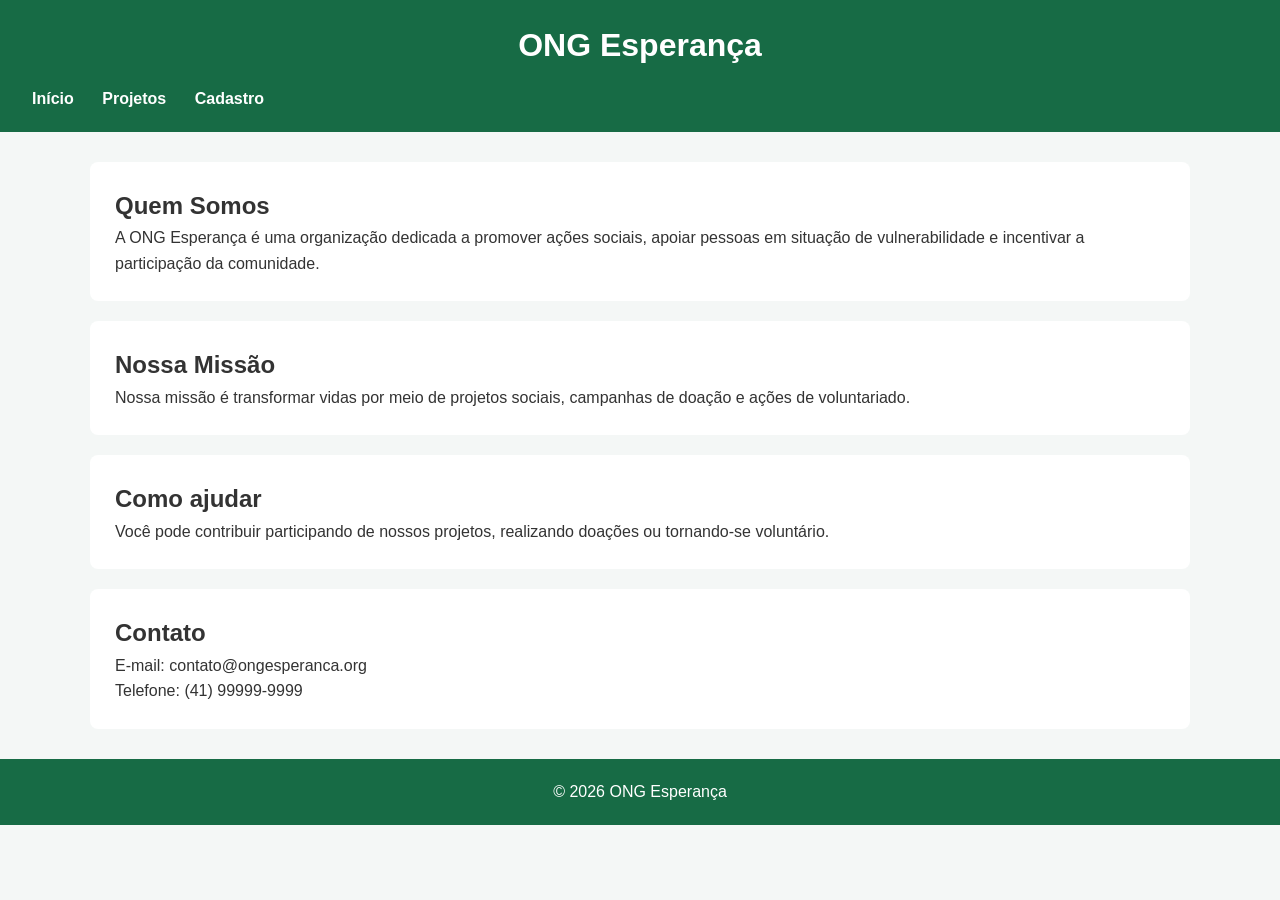
<file: index.html>
<!DOCTYPE html>
<html lang="pt-BR">
<head>
  <meta charset="UTF-8">
  <meta name="viewport" content="width=device-width, initial-scale=1.0">
  <title>ONG Esperança</title>
 <link rel="stylesheet" href="CSS/style.css">
</head>

<body>

  <header>
    <h1>ONG Esperança</h1>

    <nav aria-label="Navegação principal">
     <a href="index.html">Início</a>
<a href="html/projetos.html">Projetos</a>
<a href="html/cadastro.html">Cadastro</a>
    </nav>
  </header>

  <main>
    <section>
      <h2>Quem Somos</h2>
      <p>
        A ONG Esperança é uma organização dedicada a promover ações sociais,
        apoiar pessoas em situação de vulnerabilidade e incentivar a
        participação da comunidade.
      </p>
    </section>

    <section>
      <h2>Nossa Missão</h2>
      <p>
        Nossa missão é transformar vidas por meio de projetos sociais,
        campanhas de doação e ações de voluntariado.
      </p>
    </section>

    <section>
      <h2>Como ajudar</h2>
      <p>
        Você pode contribuir participando de nossos projetos, realizando
        doações ou tornando-se voluntário.
      </p>
    </section>

    <section>
      <h2>Contato</h2>
      <p>E-mail: contato@ongesperanca.org</p>
      <p>Telefone: (41) 99999-9999</p>
    </section>
  </main>

  <footer>
    <p>&copy; 2026 ONG Esperança</p>
  </footer>

<script src="JS/script.js"></script>
</body>
</html>
</file>
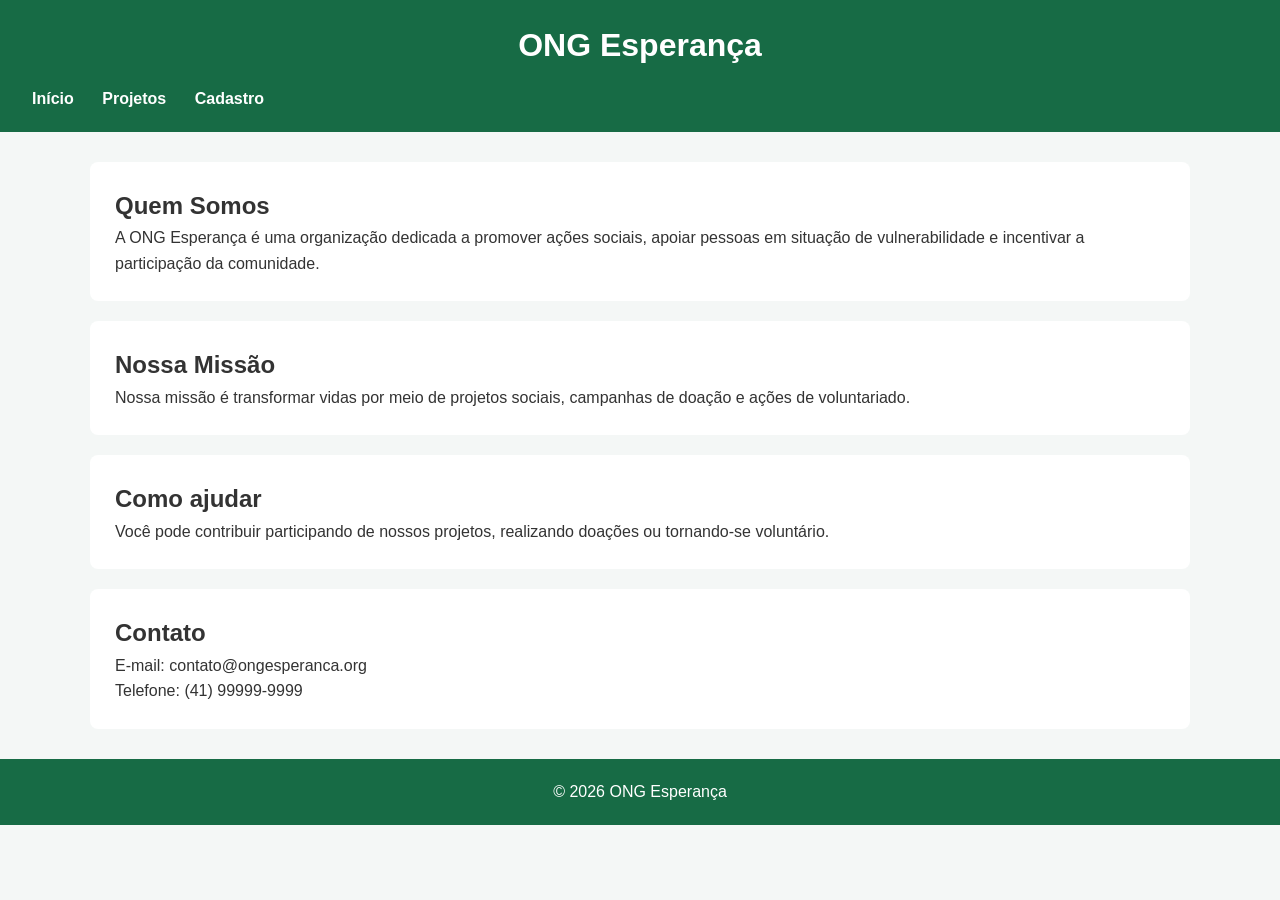
<file: html/index.html>
<!DOCTYPE html>
<html lang="pt-BR">
<head>
  <meta charset="UTF-8">
  <meta name="viewport" content="width=device-width, initial-scale=1.0">
  <title>ONG Esperança</title>
  <link rel="stylesheet" href="../CSS/style.css">
</head>

<body>

  <header>
    <h1>ONG Esperança</h1>

    <nav aria-label="Navegação principal">
      <a href="index.html">Início</a>
      <a href="projetos.html">Projetos</a>
      <a href="cadastro.html">Cadastro</a>
    </nav>
  </header>

  <main>
    <section>
      <h2>Quem Somos</h2>
      <p>
        A ONG Esperança é uma organização dedicada a promover ações sociais,
        apoiar pessoas em situação de vulnerabilidade e incentivar a
        participação da comunidade.
      </p>
    </section>

    <section>
      <h2>Nossa Missão</h2>
      <p>
        Nossa missão é transformar vidas por meio de projetos sociais,
        campanhas de doação e ações de voluntariado.
      </p>
    </section>

    <section>
      <h2>Como ajudar</h2>
      <p>
        Você pode contribuir participando de nossos projetos, realizando
        doações ou tornando-se voluntário.
      </p>
    </section>

    <section>
      <h2>Contato</h2>
      <p>E-mail: contato@ongesperanca.org</p>
      <p>Telefone: (41) 99999-9999</p>
    </section>
  </main>

  <footer>
    <p>&copy; 2026 ONG Esperança</p>
  </footer>

<script src="../JS/script.js"></script>
</body>
</html>
</file>
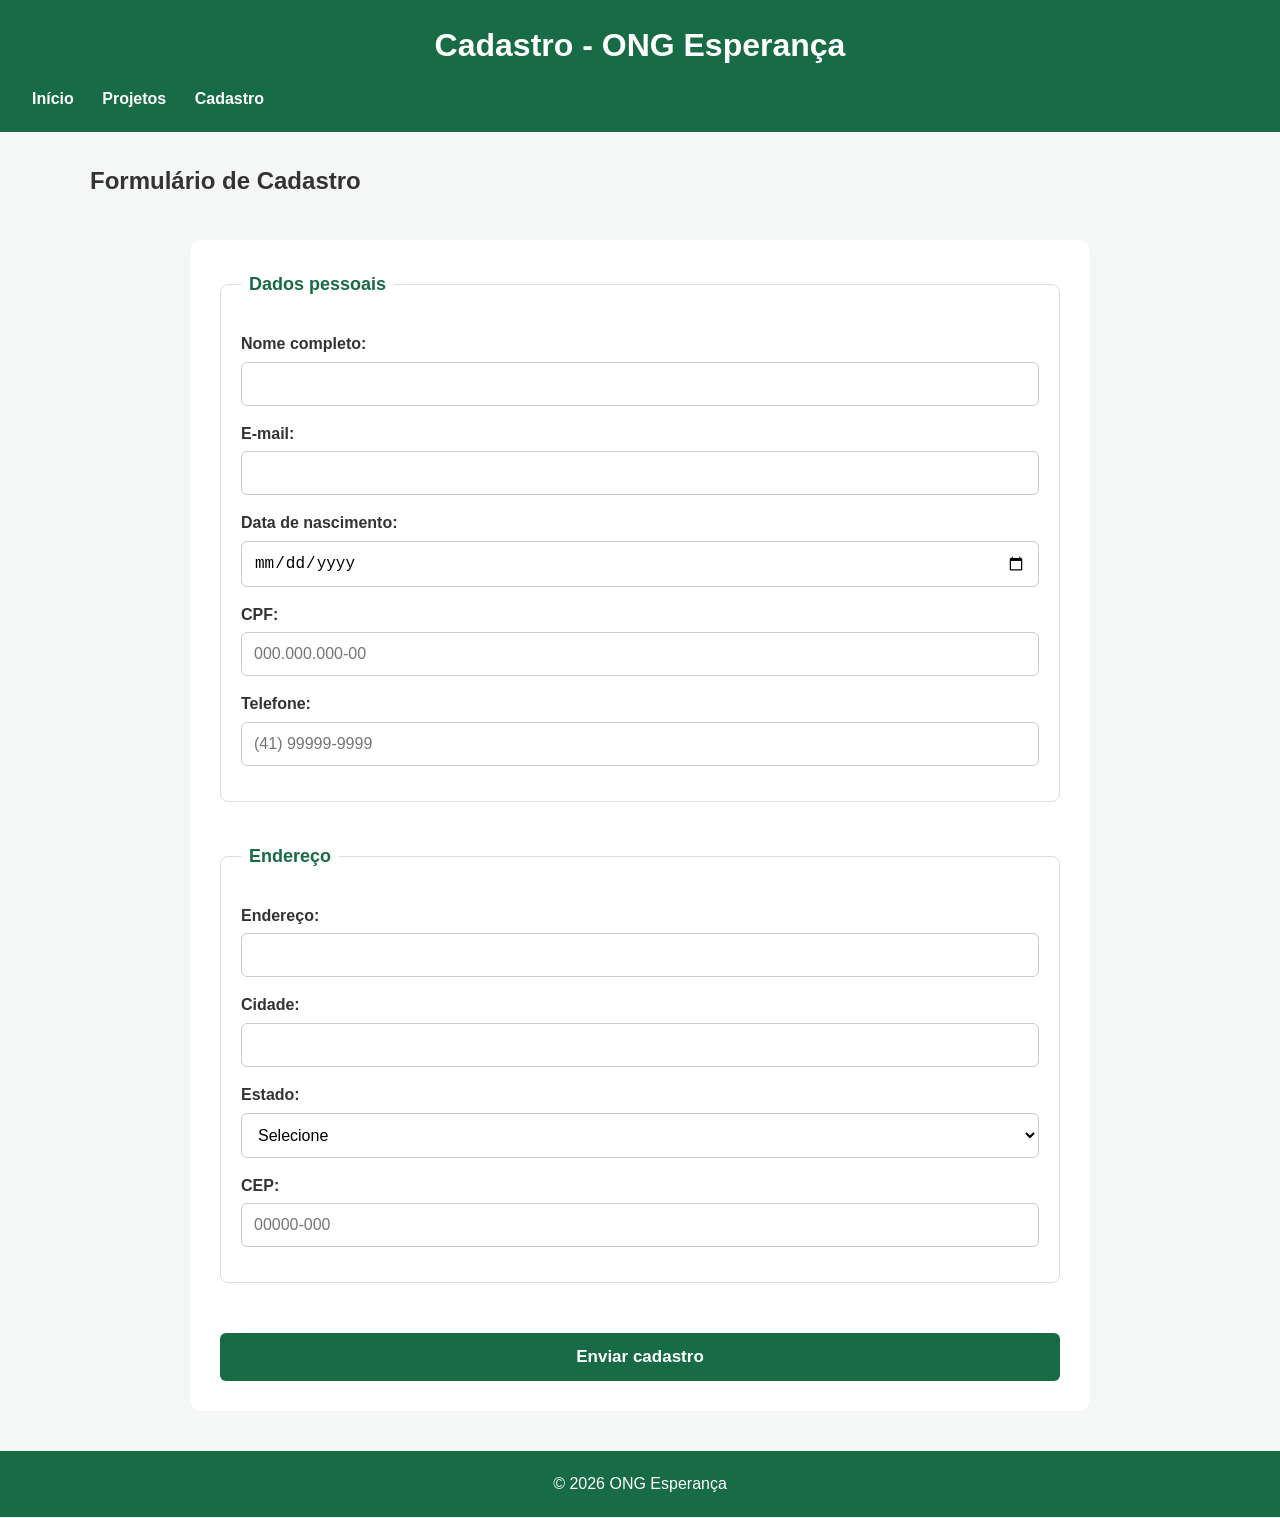
<file: html/cadastro.html>
<!DOCTYPE html>
<html lang="pt-BR">
<head>
  <meta charset="UTF-8">
  <meta name="viewport" content="width=device-width, initial-scale=1.0">
  <title>Cadastro - ONG Esperança</title>
  <link rel="stylesheet" href="../CSS/style.css">
</head>

<body>

  <header>
    <h1>Cadastro - ONG Esperança</h1>

    <nav aria-label="Navegação principal">
      <a href="../index.html">Início</a>
      <a href="projetos.html">Projetos</a>
      <a href="cadastro.html">Cadastro</a>
    </nav>
  </header>

  <main>
    <h2>Formulário de Cadastro</h2>

    <form id="form-cadastro">

      <fieldset>
        <legend>Dados pessoais</legend>

        <label for="nome">Nome completo:</label>
        <input type="text" id="nome" name="nome" required>

        <label for="email">E-mail:</label>
        <input type="email" id="email" name="email" required>

        <label for="nascimento">Data de nascimento:</label>
        <input type="date" id="nascimento" name="nascimento" required>

        <label for="cpf">CPF:</label>
        <input
          type="text"
          id="cpf"
          name="cpf"
          placeholder="000.000.000-00"
          pattern="[0-9]{3}\.[0-9]{3}\.[0-9]{3}-[0-9]{2}"
          required
        >

        <label for="telefone">Telefone:</label>
        <input
          type="tel"
          id="telefone"
          name="telefone"
          placeholder="(41) 99999-9999"
          pattern="\([0-9]{2}\) [0-9]{5}-[0-9]{4}"
          required
        >
      </fieldset>

      <fieldset>
        <legend>Endereço</legend>

        <label for="endereco">Endereço:</label>
        <input type="text" id="endereco" name="endereco" required>

        <label for="cidade">Cidade:</label>
        <input type="text" id="cidade" name="cidade" required>

        <label for="estado">Estado:</label>
        <select id="estado" name="estado" required>
          <option value="">Selecione</option>
          <option value="PR">Paraná</option>
          <option value="SC">Santa Catarina</option>
          <option value="SP">São Paulo</option>
          <option value="RJ">Rio de Janeiro</option>
        </select>

        <label for="cep">CEP:</label>
        <input
          type="text"
          id="cep"
          name="cep"
          placeholder="00000-000"
          pattern="[0-9]{5}-[0-9]{3}"
          required
        >
      </fieldset>

      <button type="submit">Enviar cadastro</button>

    </form>
  </main>

  <footer>
    <p>&copy; 2026 ONG Esperança</p>
  </footer>

<script src="../JS/script.js"></script>
</body>
</html>
</file>
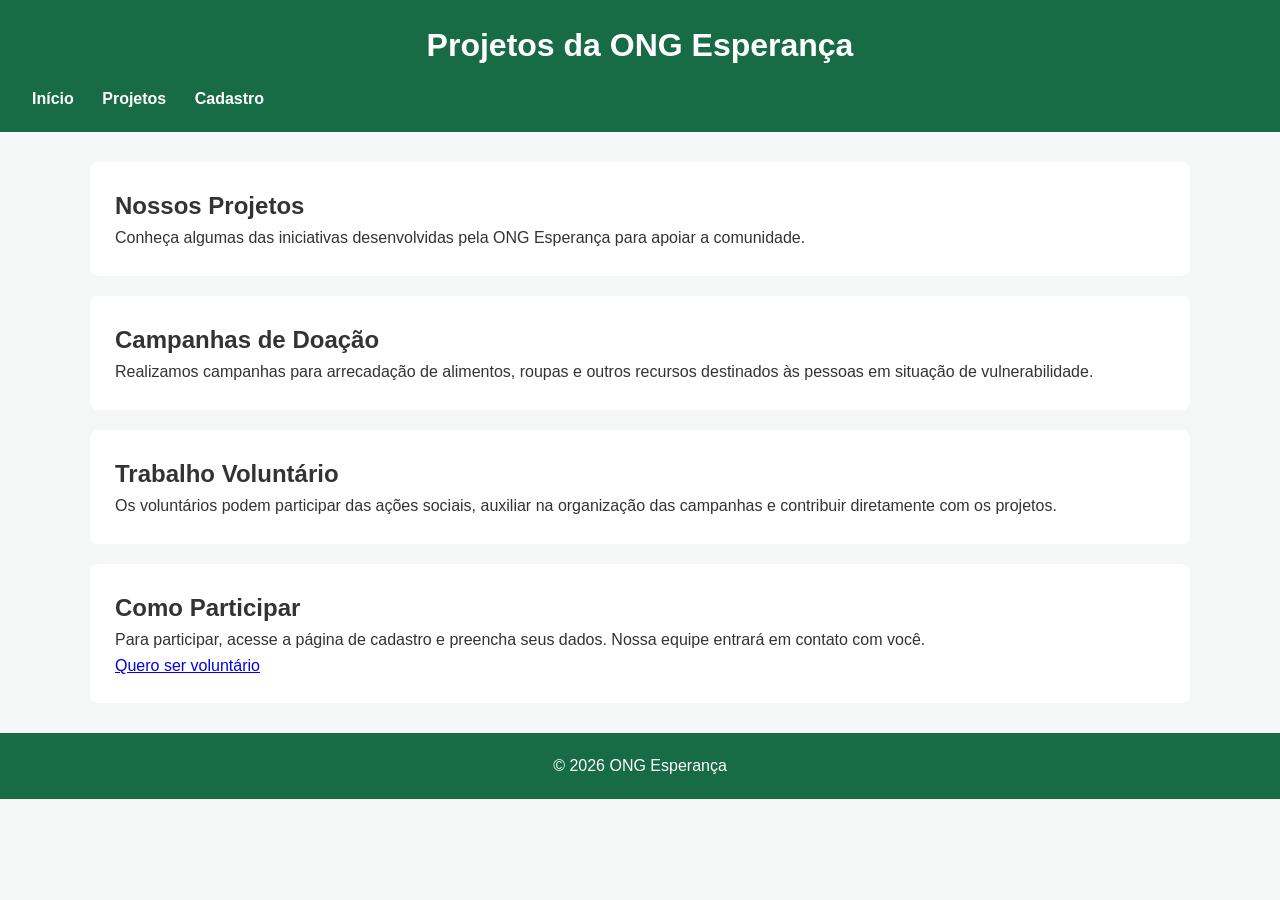
<file: html/projetos.html>
<!DOCTYPE html>
<html lang="pt-BR">
<head>
  <meta charset="UTF-8">
  <meta name="viewport" content="width=device-width, initial-scale=1.0">
  <title>Projetos - ONG Esperança</title>
  <link rel="stylesheet" href="../CSS/style.css">
</head>

<body>

  <header>
    <h1>Projetos da ONG Esperança</h1>

    <nav aria-label="Navegação principal">
     <a href="../index.html">Início</a>
      <a href="projetos.html">Projetos</a>
      <a href="cadastro.html">Cadastro</a>
    </nav>
  </header>

  <main>
    <section>
      <h2>Nossos Projetos</h2>
      <p>
        Conheça algumas das iniciativas desenvolvidas pela ONG Esperança
        para apoiar a comunidade.
      </p>
    </section>

    <section>
      <h2>Campanhas de Doação</h2>
      <p>
        Realizamos campanhas para arrecadação de alimentos, roupas e
        outros recursos destinados às pessoas em situação de vulnerabilidade.
      </p>
    </section>

    <section>
      <h2>Trabalho Voluntário</h2>
      <p>
        Os voluntários podem participar das ações sociais, auxiliar na
        organização das campanhas e contribuir diretamente com os projetos.
      </p>
    </section>

    <section>
      <h2>Como Participar</h2>
      <p>
        Para participar, acesse a página de cadastro e preencha seus dados.
        Nossa equipe entrará em contato com você.
      </p>

      <a href="cadastro.html">Quero ser voluntário</a>
    </section>
  </main>

  <footer>
    <p>&copy; 2026 ONG Esperança</p>
  </footer>

<script src="../JS/script.js"></script>
</body>
</html>
</file>
<file: CSS/style.css>
/* Configurações gerais */
* {
  margin: 0;
  padding: 0;
  box-sizing: border-box;
}

body {
  font-family: Arial, sans-serif;
  background-color: #f4f7f6;
  color: #333;
  line-height: 1.6;
}

/* Cabeçalho */
header {
  background-color: #176b45;
  color: white;
  padding: 20px;
}

header h1 {
  text-align: center;
  margin-bottom: 15px;
}

/* Menu com Flexbox */
nav ul {
  display: flex;
  justify-content: center;
  align-items: center;
  gap: 25px;
  list-style: none;
  flex-wrap: wrap;
}

nav a {
  color: white;
  text-decoration: none;
  font-weight: bold;
  padding: 8px 12px;
  border-radius: 5px;
  transition: background-color 0.3s;
}

nav a:hover,
nav a:focus {
  background-color: #0f4f33;
  outline: 2px solid white;
}

/* Conteúdo principal */
main {
  width: 90%;
  max-width: 1100px;
  margin: 30px auto;
}

section {
  background-color: white;
  margin-bottom: 20px;
  padding: 25px;
  border-radius: 8px;
}

/* Projetos */
.projetos-container {
  display: flex;
  gap: 20px;
  flex-wrap: wrap;
}

.card {
  flex: 1 1 250px;
  padding: 20px;
  border: 1px solid #ddd;
  border-radius: 8px;
}

/* Formulário */
form {
  display: flex;
  flex-direction: column;
  gap: 15px;
}

input,
textarea {
  width: 100%;
  padding: 10px;
  border: 1px solid #777;
  border-radius: 5px;
}

input:focus,
textarea:focus {
  outline: 2px solid #176b45;
}

button {
  background-color: #176b45;
  color: white;
  border: none;
  padding: 12px 20px;
  border-radius: 5px;
  cursor: pointer;
  transition: background-color 0.3s, transform 0.2s;
}

button:hover {
  background-color: #0f4f33;
}

button:active {
  transform: scale(0.98);
}

button:disabled {
  background-color: #999;
  cursor: not-allowed;
}

/* Rodapé */
footer {
  text-align: center;
  padding: 20px;
  background-color: #176b45;
  color: white;
}

/* Responsividade */
@media (max-width: 768px) {
  nav ul {
    flex-direction: column;
    gap: 10px;
  }

  .projetos-container {
    flex-direction: column;
  }

  main {
    width: 95%;
  }
}
/* ===== Formulário de Cadastro ===== */

form {
  max-width: 900px;
  margin: 30px auto;
  background-color: white;
  padding: 30px;
  border-radius: 10px;
}

fieldset {
  border: 1px solid #ddd;
  border-radius: 8px;
  padding: 20px;
  margin-bottom: 25px;
}

legend {
  font-size: 20px;
  font-weight: bold;
  color: #176b45;
  padding: 0 10px;
}

label {
  display: block;
  font-weight: bold;
  margin-top: 12px;
  margin-bottom: 5px;
}

input,
select,
textarea {
  width: 100%;
  padding: 12px;
  border: 1px solid #ccc;
  border-radius: 6px;
  font-size: 16px;
}

input:focus,
select:focus,
textarea:focus {
  outline: none;
  border-color: #176b45;
}

button {
  background-color: #176b45;
  color: white;
  border: none;
  padding: 12px 25px;
  border-radius: 6px;
  font-size: 16px;
  font-weight: bold;
  cursor: pointer;
}

button:hover {
  background-color: #105c3a;
}
/* ===== Ajustes finais do formulário ===== */

form {
  max-width: 850px;
  margin: 40px auto;
  padding: 30px;
  background-color: #ffffff;
  border-radius: 12px;
}

fieldset {
  border: 1px solid #dcdcdc;
  border-radius: 8px;
  padding: 25px;
  margin-bottom: 25px;
}

fieldset legend {
  font-size: 18px;
  font-weight: bold;
  color: #176b45;
  padding: 0 8px;
}

form input,
form select,
form textarea {
  display: block;
  width: 100%;
  padding: 12px;
  margin-bottom: 15px;
  border: 1px solid #bcbcbc;
  border-radius: 6px;
  font-size: 16px;
  background-color: white;
}

form label {
  display: block;
  margin-bottom: 5px;
  font-weight: bold;
}

form button {
  width: 100%;
  margin-top: 10px;
  padding: 14px;
  background-color: #176b45;
  color: white;
  border: none;
  border-radius: 6px;
  font-size: 17px;
  font-weight: bold;
  cursor: pointer;
}

form button:hover {
  background-color: #105c3a;
}
/* ===== Melhorias finais do formulário ===== */

form {
  max-width: 900px;
  margin: 40px auto;
  background: #ffffff;
  padding: 35px;
  border-radius: 12px;
}

fieldset {
  border: 1px solid #dddddd;
  border-radius: 8px;
  padding: 20px;
  margin-bottom: 25px;
}

legend {
  font-size: 18px;
  font-weight: bold;
  padding: 0 8px;
}

form label {
  display: block;
  margin-top: 12px;
  margin-bottom: 6px;
  font-weight: bold;
}

form input,
form select {
  width: 100%;
  padding: 12px;
  border: 1px solid #cccccc;
  border-radius: 6px;
  font-size: 16px;
  background-color: white;
}

form input:focus,
form select:focus {
  outline: none;
  border-color: #176b45;
}

form button {
  width: 100%;
  padding: 14px;
  background-color: #176b45;
  color: white;
  border: none;
  border-radius: 6px;
  font-size: 17px;
  font-weight: bold;
  cursor: pointer;
}

form button:hover {
  background-color: #105c3a;
}
/* ===== Ajuste visual final do cadastro ===== */

form {
  width: 90%;
  max-width: 900px;
  margin: 40px auto;
  background-color: #ffffff;
  padding: 30px;
  border-radius: 12px;
}

form fieldset {
  border: 1px solid #ddd;
  border-radius: 8px;
  padding: 20px;
  margin-bottom: 25px;
}

form legend {
  font-size: 18px;
  font-weight: bold;
  padding: 0 8px;
}

form input,
form select {
  display: block;
  width: 100%;
  padding: 12px;
  margin-bottom: 15px;
  border: 1px solid #ccc;
  border-radius: 6px;
  font-size: 16px;
}

form label {
  display: block;
  font-weight: bold;
  margin-bottom: 5px;
}

form button {
  width: 100%;
  padding: 14px;
  background-color: #176b45;
  color: white;
  border: none;
  border-radius: 6px;
  font-size: 17px;
  font-weight: bold;
  cursor: pointer;
}

form button:hover {
  background-color: #105c3a;
}
</file>
